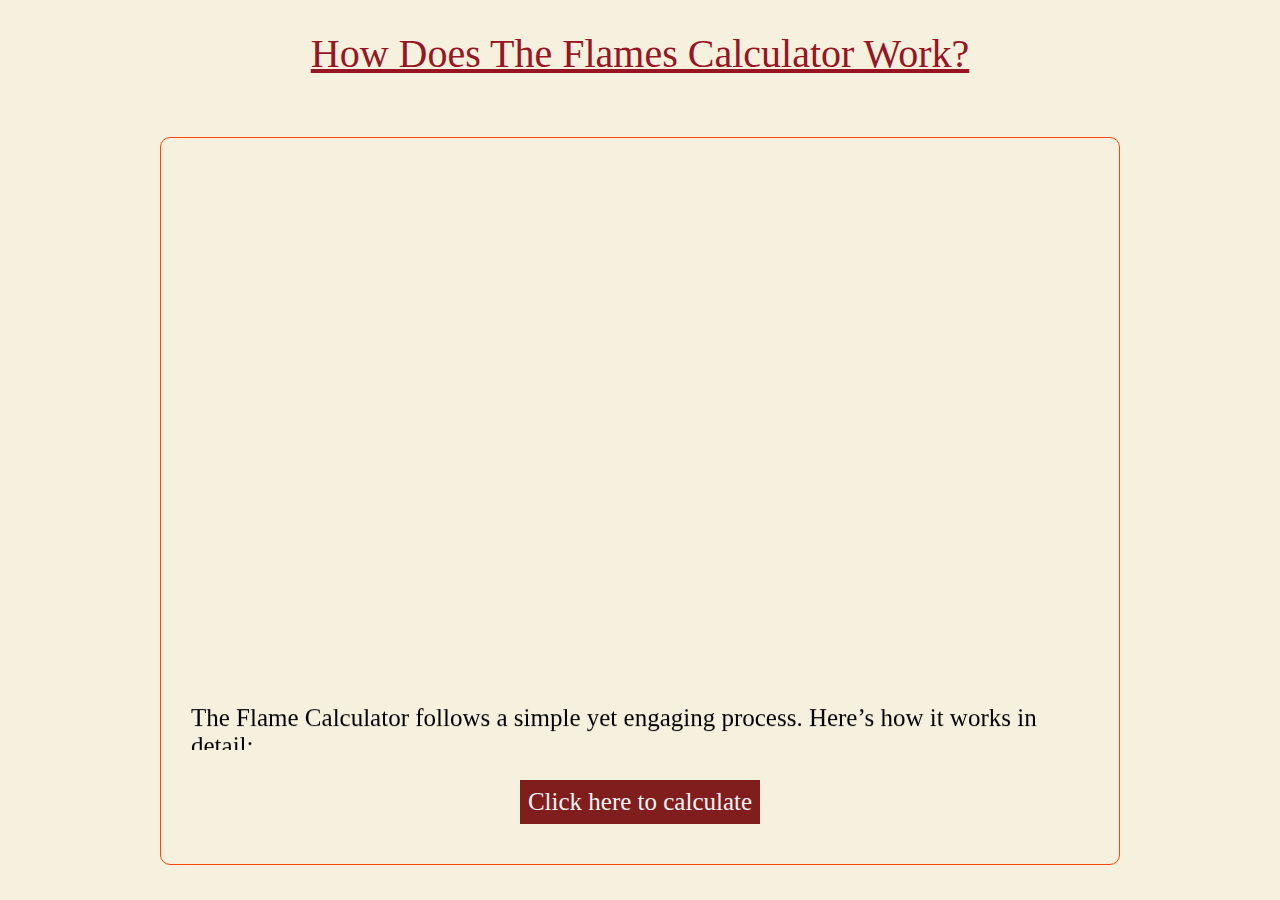
<file: index.html>
<!DOCTYPE html>
<html lang="en">
<head>
    <meta charset="UTF-8">
    <meta name="viewport" content="width=device-width, initial-scale=1.0">
    <title>Flames calculator</title>
    <style>
        *{
            margin: 0;
            padding: 0;
            box-sizing: border-box;
        }
        body{
            background-color: #F6F1DE ;
        }
        .box1{
            text-align: center;
            font-size: 40px;
            color: #981524;
            margin-top: 30px;
        }
        .container{
            display: flex;
            justify-content: center;
            width: 100%;
            height: auto;
            margin-top: 30px;
            padding: 30px;
        }

        .p1{
            font-size: 40px;
        }
        .box2{
            display: flex;
            flex-direction: column;
            justify-content: center;
            align-items: center;
            width: 60rem;
            border: 1px solid orangered;
            border-radius: 10px;
            padding: 30px;
        }
        ol{
            padding-left: 15px;
        }
        ol > li{
            margin: 10px;
            font-size: 25px;
        }

        p{
            font-size: 25px;
        }
        a{
            text-decoration: none;
            margin-top: 30px;
            margin-bottom: 10px;
            border: none;
            padding: 8px;
            font-size: 25px;
            background-color: #801d1d;
            color: whitesmoke;
            transition: all ease .6s;
        }
        a:hover{
            background-color: #FFDDAB;
            color: #210F37;
            border: 1px dotted #210F37;
            border-radius: 6px;
        }
    </style>
</head>
<body>
    <div class="box1">
        <u><p class="p1">How Does The Flames Calculator Work?</p></u>
    </div>
    <div class="container">
        <div class="box2">
            <marquee behavior="slide" direction="up">
                <p>The Flame Calculator follows a simple yet engaging process. Here’s how it works in detail:</p>
            <ol>
                <li><b>Input of Names:</b> You start by entering two names—yours and the person with whom you’d like to check compatibility. These could be anyone, from a friend to a romantic interest, or even a new acquaintance.</li>
                <li><b>Matching of Letters:</b> Once the names are entered, the Flame Calculator compares the letters of both names. It counts the common letters, removing duplicates to simplify the process. The remaining count forms the basis for determining the relationship type.</li>
                <li><b>FLAME Calculation:</b> The letters that remain after the name comparison are used to correspond with the letters in the acronym FLAME—where each letter represents:
                    <ul>
                        <li><b>F</b> = Friends</li>
                        <li><b>L</b> = Lovers</li>
                        <li><b>A</b> = Affectionate</li>
                        <li><b>M</b> = Marriage</li>
                        <li><b>E</b> = Enemies</li>
                        <li><b>S</b> = Siblings</li>
                    </ul>
                </li>
                <li>Based on the final count of letters, the result will fall into one of these six categories, offering an amusing perspective on your potential relationship.</li>
            </ol>
            </marquee>
            
            <a href="home.html">Click here to calculate</a>
        </div>
    </div>
</body>
</html>
</file>
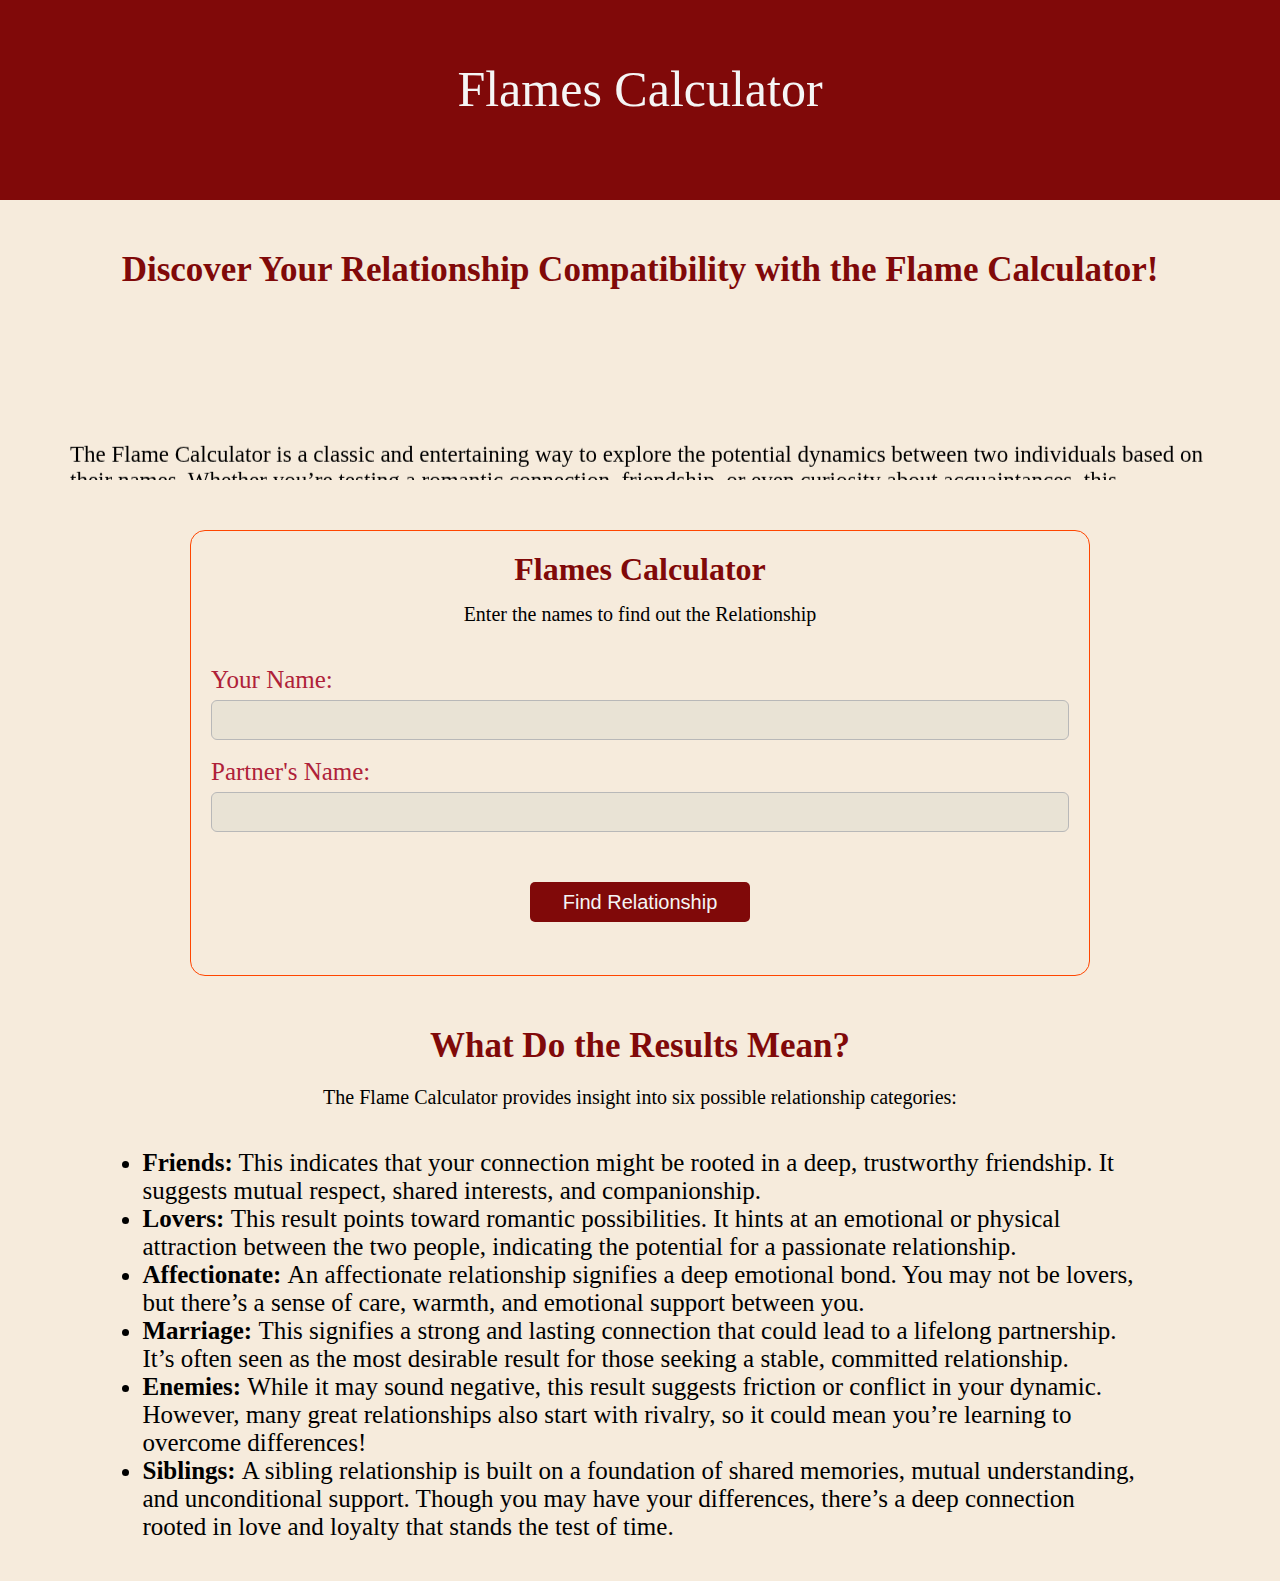
<file: home.html>
<!DOCTYPE html>
<html lang="en">
<head>
    <meta charset="UTF-8">
    <meta name="viewport" content="width=device-width, initial-scale=1.0">
    <title>Flames calculator</title>
    <link rel="stylesheet" href="flames.css">
</head>
<body>
    <header class="header">
        <p align="center">Flames Calculator</p>
    </header>
    <div class="head">
        <p class="hp" align="center">Discover Your Relationship Compatibility with the Flame Calculator!</p>
        <marquee behavior="slide" direction="up"><p class="fp" align="center">The Flame Calculator is a classic and entertaining way to explore the potential dynamics between two individuals based on their names. Whether you’re testing a romantic connection, friendship, or even curiosity about acquaintances, this calculator provides a fun insight into what type of relationship you might have with someone. The term <b>FLAME</b> is an acronym for <b>Friends, Lovers, Affectionate, Marriage, Enemies,</b> and <b>Soulmates</b>—each representing a different kind of bond.</p></marquee>
    </div>
    <div class="out-box">
        <div class="container">
            <h1>Flames Calculator</h1>
            <p>Enter the names to find out the Relationship</p>

                <label for="name1">Your Name:</label>
                <input type="text" name="name1" id="name1" required><br>
                <label for="name2">Partner's Name:</label>
                <input type="text" name="name2" id="name2" required>

                <button onclick="result()">Find Relationship</button>
                <br>
                <h3 id="res"></h3>
        </div>

    </div>
    
    <div class="out-box2">
        <div class="container2">
            <p align="center" class="hp1">What Do the Results Mean?</p>
            <p>The Flame Calculator provides insight into six possible relationship categories:</p>
            <ul>
                <li><b>Friends:</b> This indicates that your connection might be rooted in a deep, trustworthy friendship. It suggests mutual respect, shared interests, and companionship.</li>
                <li><b>Lovers: </b>This result points toward romantic possibilities. It hints at an emotional or physical attraction between the two people, indicating the potential for a passionate relationship.</li>
                <li><b>Affectionate: </b>An affectionate relationship signifies a deep emotional bond. You may not be lovers, but there’s a sense of care, warmth, and emotional support between you.</li>
                <li><b>Marriage: </b>This signifies a strong and lasting connection that could lead to a lifelong partnership. It’s often seen as the most desirable result for those seeking a stable, committed relationship.</li>
                <li><b>Enemies: </b>While it may sound negative, this result suggests friction or conflict in your dynamic. However, many great relationships also start with rivalry, so it could mean you’re learning to overcome differences!</li>
                <li><b>Siblings: </b>A sibling relationship is built on a foundation of shared memories, mutual understanding, and unconditional support. Though you may have your differences, there’s a deep connection rooted in love and loyalty that stands the test of time.</li>
            </ul>
        </div>

    </div>
</body>
<script src="script.js"></script>
</html>
</file>
<file: flames.css>
*{
    margin: 0px;
    padding: 0px;
    box-sizing: border-box;
}
body{
    background-color: #f6ebdc;
}

.header p{
    margin-top: 0px;
    padding-top: 60px;
    height: 200px;
    background-color: #800909;
    color: whitesmoke;
    font-size: 50px;
}

.head{
    display: flex;
    flex-direction: column;
    align-items: center;
    margin-left: 70px;
    margin-right: 70px;
    margin-bottom: 50px;
}

.hp{
    font-size: 35px;
    font-weight:bold;
    margin: 10px;
    color: #800909;
}

.fp{
    font-size: 23px;
    text-align: left;
}

.out-box{
    display: flex;
    justify-content: center;
    align-items: center;
}
.container{
    display: flex;
    flex-direction: column;
    align-items:center;
    border: 1px solid orangered;
    border-radius: 15px;
    padding: 20px;
    width:100vh;
    margin: 0px 30px 20px 30px;
}
h1,p{
    margin: 0px;
}
h1{
    margin-bottom: 5px;
    color: #800909;
}
p{
    margin-bottom: 40px;
    font-size: 20px;
    margin-top: 10px;
}

label{
    color:rgb(175, 33, 57);
    margin-bottom: 6px;
    font-size: 25px;
    width: 100%;
}

input{
    width: 100%;
    margin-top: 0px;
    height: 40px;
    background-color: #e9e3d5;
    border: 0.5px solid rgb(184, 184, 184);
    border-radius: 6px;
    font-size: 20px;
    padding: 10px;
    outline: none;
    transition: all ease .6s;
}
input:active, input:focus {
    border: 1px solid #b86666 !important;
}

button{
    margin-top: 50px;
    margin-bottom: 15px;
    width: 220px;
    height: 40px;
    background-color: #800909;
    margin-left: auto;
    margin-right: auto;
    color: whitesmoke;
    border: none;
    border-radius: 5px;
    font-size: 20px;
    transition: all ease .6s;
}

button:hover{
    color: #b86666;
}

button:active{
    background-color: #ffffff;
    color: black;
}

#res{
    font-size: 25px;
}

.out-box2{
    display: flex;
    justify-content: center;
    align-items: center;
}

.hp1{
    font-size: 35px;
    font-weight:bold;
    margin: 10px;
    color: #800909;
}

.container2{
    display: flex;
    flex-direction: column;
    align-items:center;
    justify-content: center;
    border-radius: 15px;
    padding: 20px;
    width:115vh;
    margin: 0px 30px 20px 30px;
}

ul{
    font-size: 25px;
}
</file>
